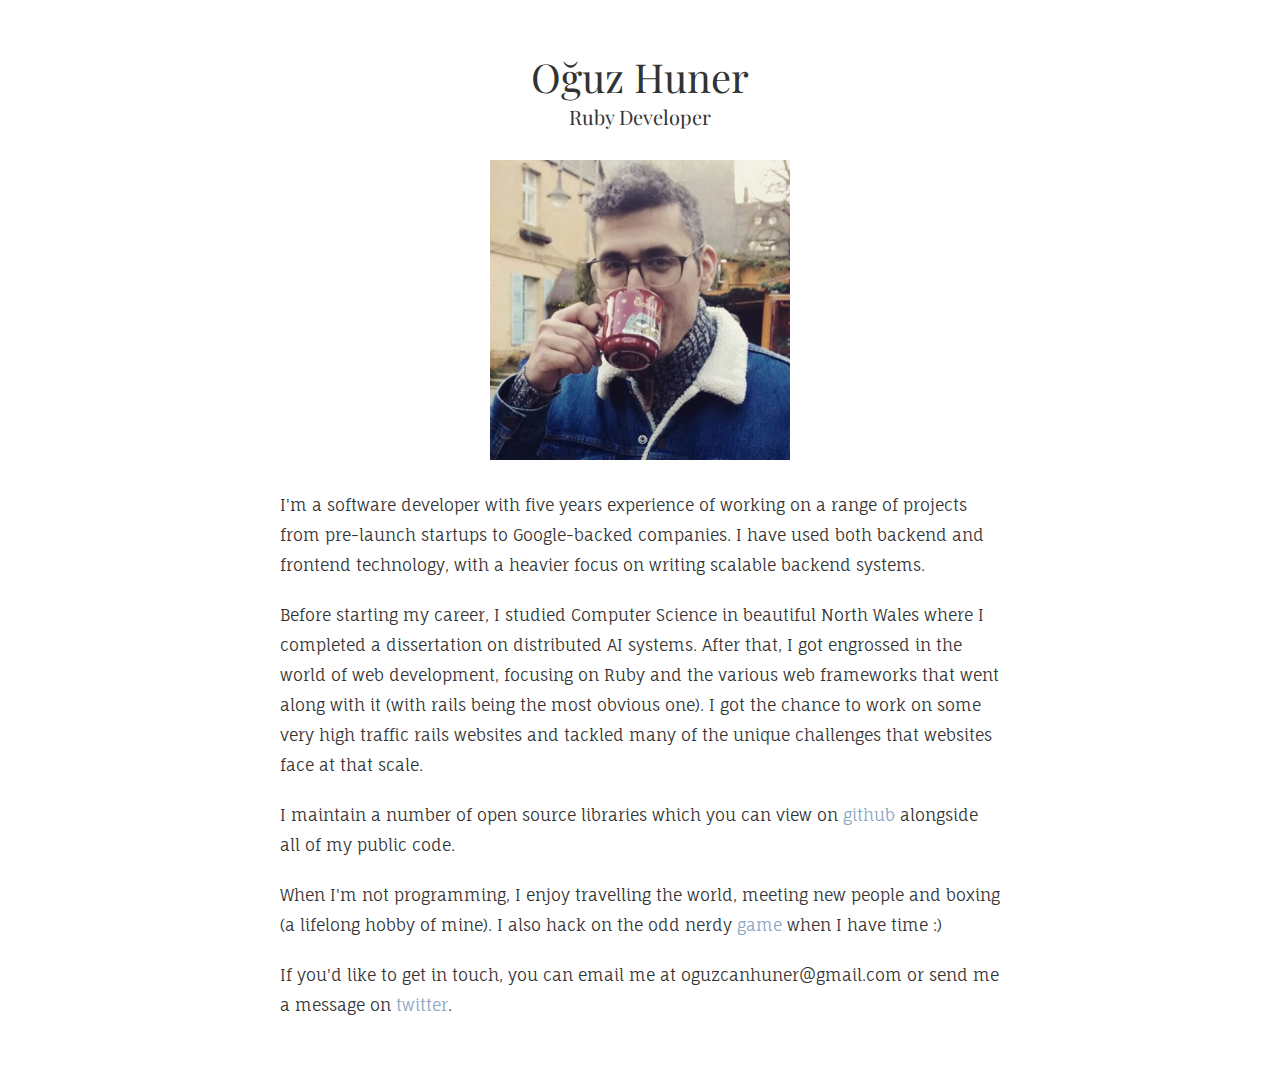
<file: index.html>
<html>
  <head>
    <link href="stylesheet.css" rel="stylesheet" type="text/css">
    <link href='http://fonts.googleapis.com/css?family=Playfair+Display|Fauna+One' rel='stylesheet' type='text/css'>
    <meta name="viewport" content="width=device-width; initial-scale=1; maximum-scale=1">
  </head>
  <body>
    <article class="container clearfix hero">

      <div class="centered large-margin">
        <h1 class="h1">O&#287uz Huner </h1>
        <h2 class="subtitle">Ruby Developer</h2>
      </div>
      <div class="centered large-margin">
        <img src="me.png" class="home-image"></img>
      </div>
      <p class="medium-margin">
        I'm a software developer with five years experience of working on a range of projects from pre-launch startups to Google-backed companies. I have used
        both backend and frontend technology, with a heavier focus on writing scalable backend systems. 
      </p>
      <p class="medium-margin">
        Before starting my career, I studied Computer Science in beautiful North Wales where I completed
        a dissertation on distributed AI systems. After that, I got engrossed in the world of web
        development, focusing on Ruby and the various web frameworks that went along with it (with
        rails being the most obvious one). I got the chance to work on some very high traffic rails
        websites and tackled many of the unique challenges that websites face at that scale.
      </p>

      <p class="medium-margin">
        I maintain a number of open source libraries which you can view on <a href="https://github.com/oguzcanhuner">github</a> alongside
        all of my public code.
      </p>
      <p class="medium-margin">
        When I'm not programming, I enjoy travelling the world, meeting new people and 
        boxing (a lifelong hobby of mine). I also hack on the odd nerdy 
        <a href="https://github.com/oguzcanhuner/roguelike">game</a> when I have time :)
      </p>
      <p class="medium-margin">
        If you'd like to get in touch, you can email me at oguzcanhuner@gmail.com or send me a message on <a href="https://twitter.com/oguzcanhuner">twitter</a>.
      </p>

    <script>
      (function(i,s,o,g,r,a,m){i['GoogleAnalyticsObject']=r;i[r]=i[r]||function(){
      (i[r].q=i[r].q||[]).push(arguments)},i[r].l=1*new Date();a=s.createElement(o),
      m=s.getElementsByTagName(o)[0];a.async=1;a.src=g;m.parentNode.insertBefore(a,m)
      })(window,document,'script','//www.google-analytics.com/analytics.js','ga');

      ga('create', 'UA-58039721-1', 'auto');
      ga('send', 'pageview');

    </script>
    <script async src="http://platform.twitter.com/widgets.js" charset="utf-8"></script>
  </body>
</html>
</file>
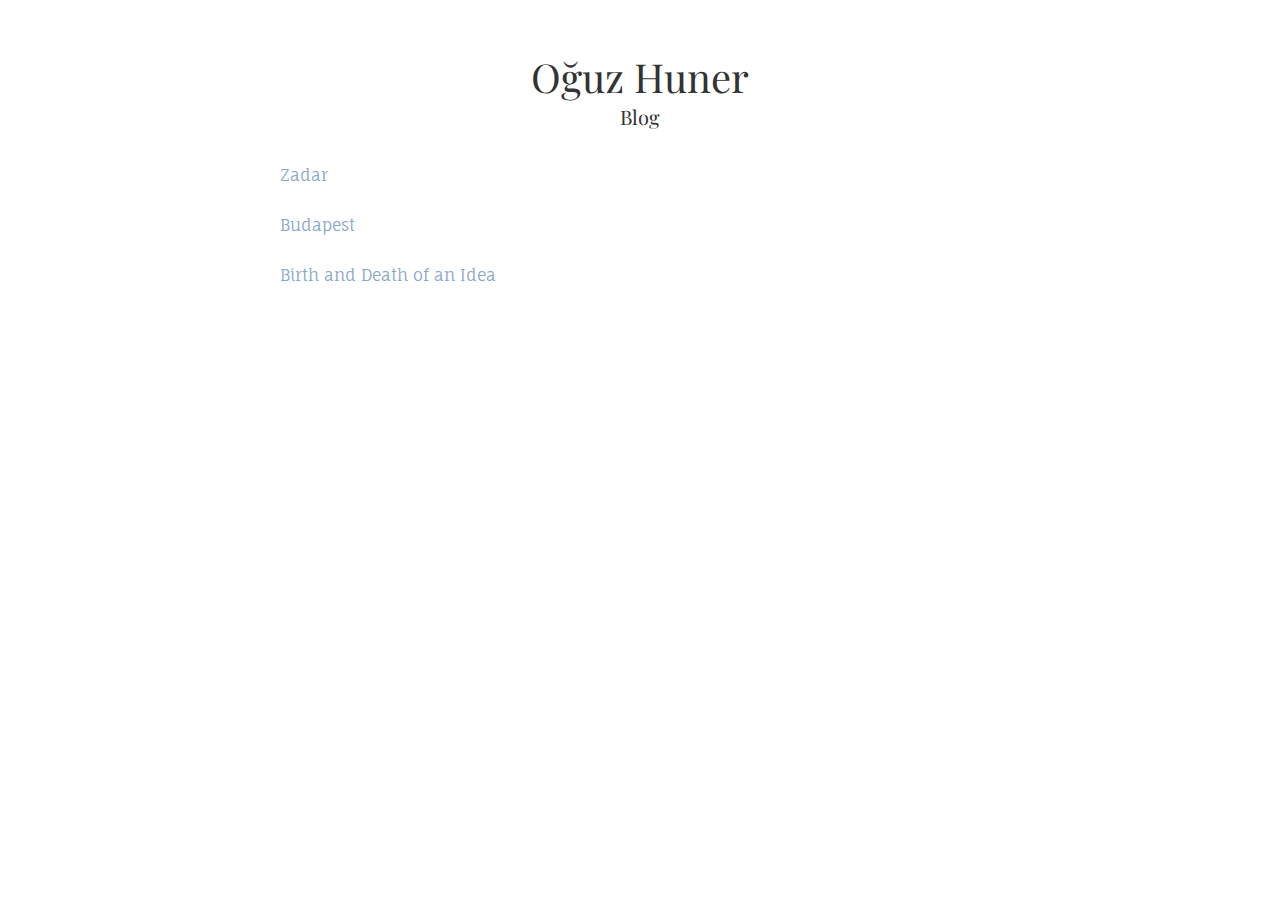
<file: blog.html>
<html>
  <head>
    <link href="stylesheet.css" rel="stylesheet" type="text/css">
    <link href='http://fonts.googleapis.com/css?family=Playfair+Display|Fauna+One' rel='stylesheet' type='text/css'>
    <meta name="viewport" content="width=device-width; initial-scale=1; maximum-scale=1">
  </head>
  <body>
    <article class="container clearfix hero">

      <div class="centered large-margin">
        <h1 class="h1">O&#287uz Huner </h1>
        <h2 class="subtitle">Blog</h2>
      </div>

      <div class="posts">
        <p class="mar-b"><a href="posts/zadar.html">Zadar</a></p>
        <p class="mar-b"><a href="posts/budapest.html">Budapest</a></p>
        <p class="mar-b"><a href="posts/birth-and-death-of-an-idea.html">Birth and Death of an Idea</a></p>
      </div>
    </article>

    <script>
      (function(i,s,o,g,r,a,m){i['GoogleAnalyticsObject']=r;i[r]=i[r]||function(){
      (i[r].q=i[r].q||[]).push(arguments)},i[r].l=1*new Date();a=s.createElement(o),
      m=s.getElementsByTagName(o)[0];a.async=1;a.src=g;m.parentNode.insertBefore(a,m)
      })(window,document,'script','//www.google-analytics.com/analytics.js','ga');

      ga('create', 'UA-58039721-1', 'auto');
      ga('send', 'pageview');

    </script>
    <script async src="http://platform.twitter.com/widgets.js" charset="utf-8"></script>
  </body>
</html>
</file>
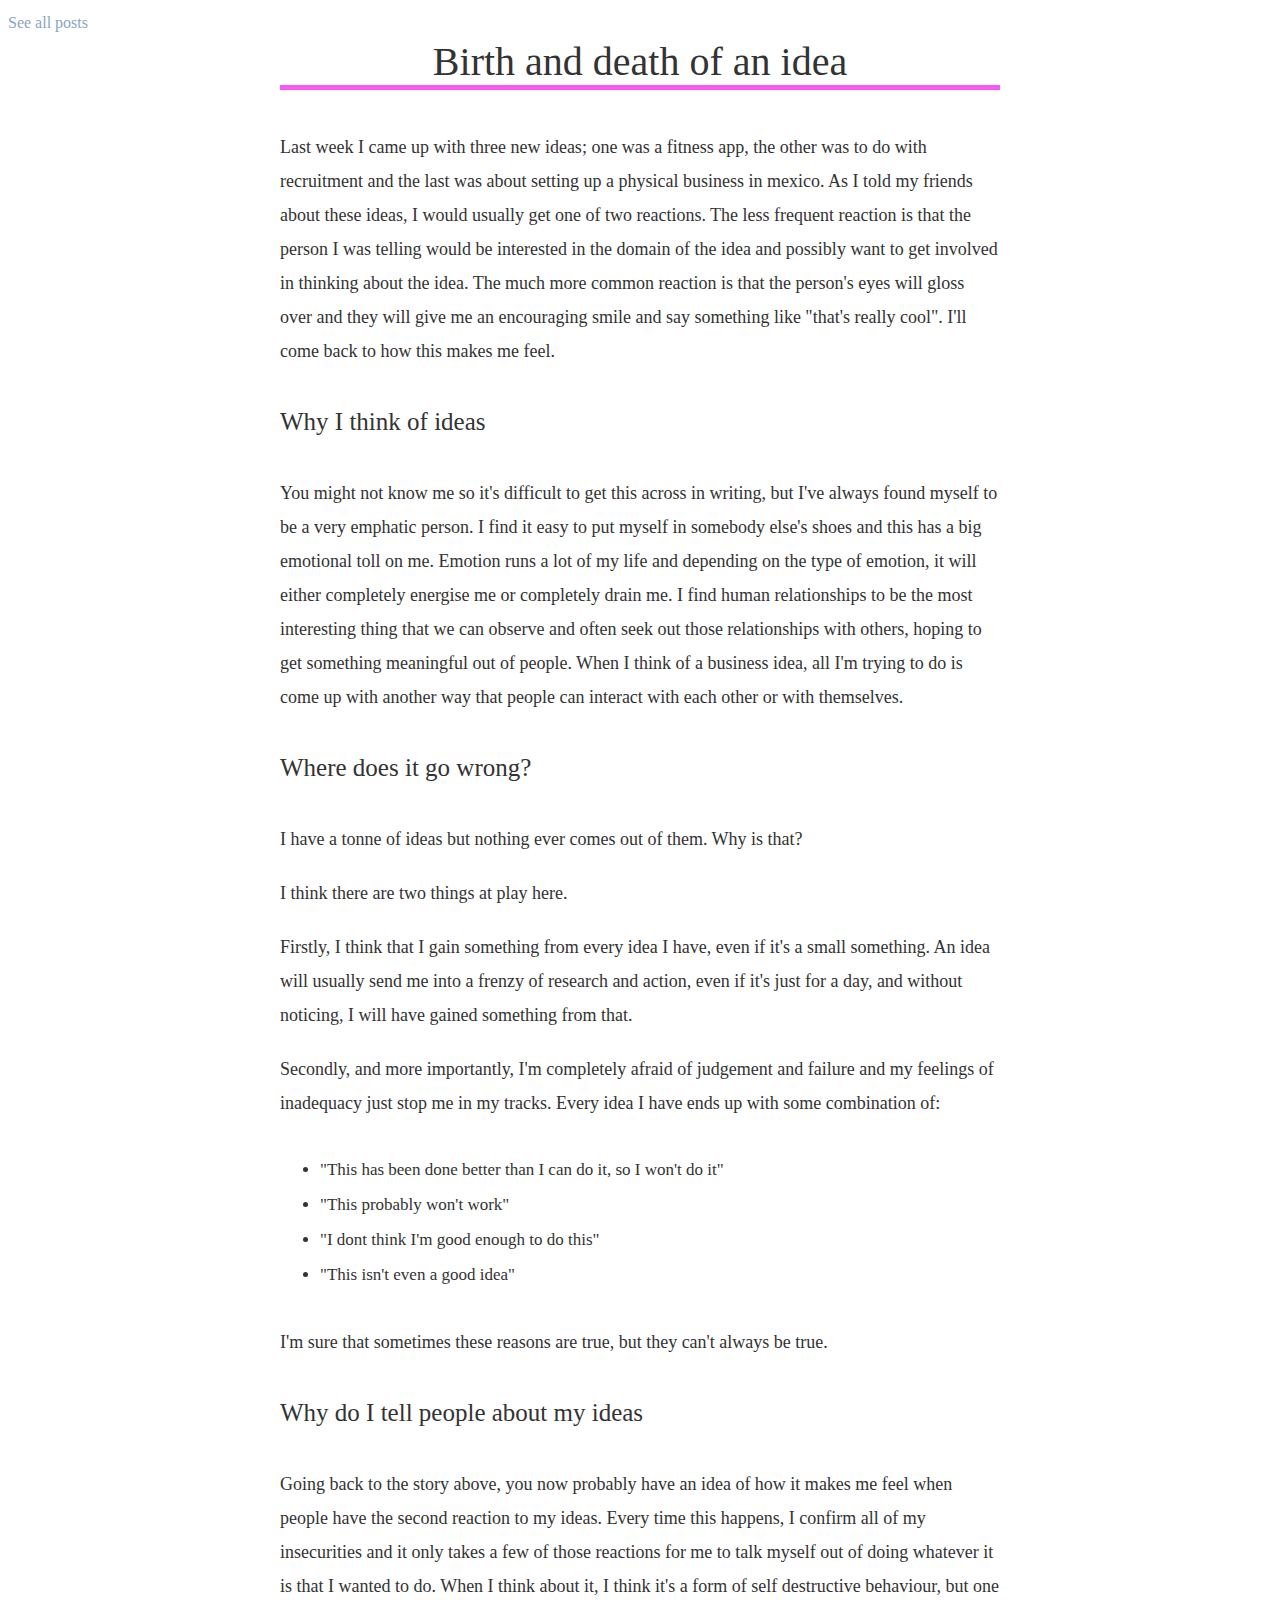
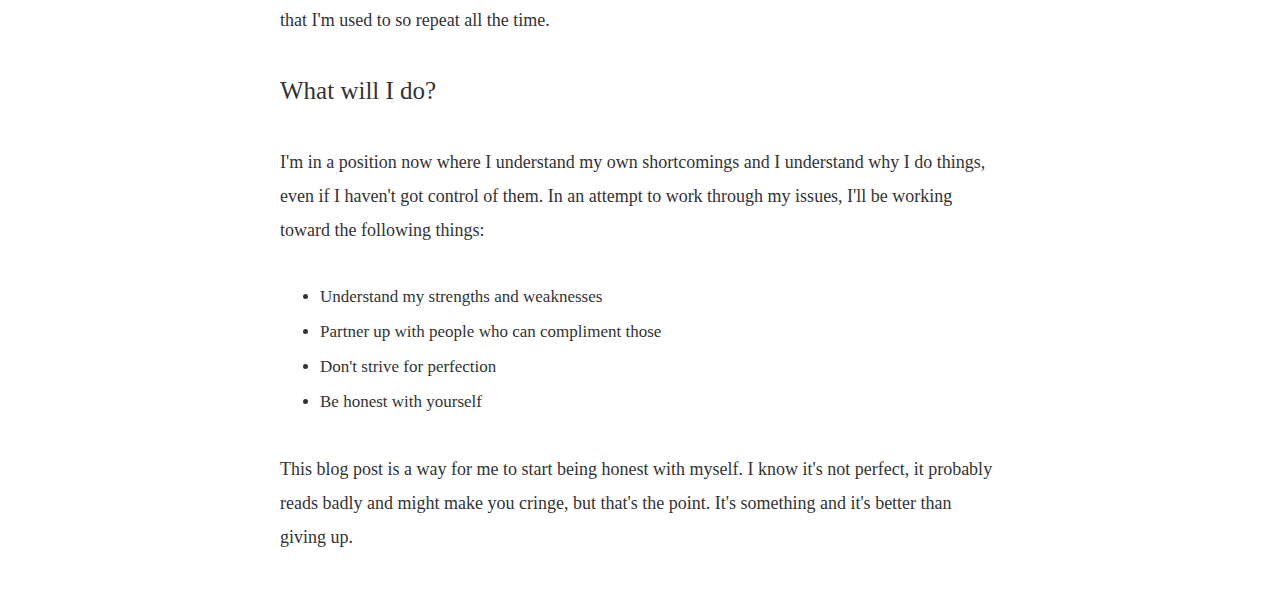
<file: posts/birth-and-death-of-an-idea.html>
<html>
  <head>
    <link href="../stylesheet.css" rel="stylesheet" type="text/css">
    <link href='http://fonts.googleapis.com/css?family=Lato:300,400|Oswald:700,400&subset=latin,latin-ext' rel='stylesheet' type='text/css'>
    <meta name="viewport" content="width=device-width; initial-scale=1; maximum-scale=1">
  </head>

  <body>
    <p><a href="/blog">See all posts</a></p>
    <article class="container post">
      <h1 class="h1 centered">Birth and death of an idea</h1>
      <div class="strip thin mar-b-l"></div>

      <p>Last week I came up with three new ideas; one was a fitness app, the other was to do with recruitment and the last was about setting up a physical business in mexico. As I told my friends about these ideas, I would usually get one of two reactions. The less frequent reaction is that the person I was telling would be interested in the domain of the idea and possibly want to get involved in thinking about the idea. The much more common reaction is that the person's eyes will gloss over and they will give me an encouraging smile and say something like "that's really cool". I'll come back to how this makes me feel.</p>

      <h2 class="h2">Why I think of ideas</h2>
      <p>You might not know me so it's difficult to get this across in writing, but I've always found myself to be a very emphatic person. I find it easy to put myself in somebody else's shoes and this has a big emotional toll on me. Emotion runs a lot of my life and depending on the type of emotion, it will either completely energise me or completely drain me. I find human relationships to be the most interesting thing that we can observe and often seek out those relationships with others, hoping to get something meaningful out of people. When I think of a business idea, all I'm trying to do is come up with another way that people can interact with each other or with themselves.</p>

      <h2 class="h2">Where does it go wrong?</h2>
      <p class="mar-b">I have a tonne of ideas but nothing ever comes out of them. Why is that?
      
      <p class="mar-b">I think there are two things at play here.</p>
      
      <p class="mar-b">Firstly, I think that I gain something from every idea I have, even if it's a small something. An idea will usually send me into a frenzy of research and action, even if it's just for a day, and without noticing, I will have gained something from that.</p>
      
      <p class="mar-b">Secondly, and more importantly, I'm completely afraid of judgement and failure and my feelings of inadequacy just stop me in my tracks. Every idea I have ends up with some combination of:</p>
      
      <ul>
        <li>"This has been done better than I can do it, so I won't do it"</li>
        <li>"This probably won't work"</li>
        <li>"I dont think I'm good enough to do this"</li>
        <li>"This isn't even a good idea"</li>
      </ul>
      
      <p>I'm sure that sometimes these reasons are true, but they can't always be true.</p>

      <h2 class="h2">Why do I tell people about my ideas</h2>
      <p>Going back to the story above, you now probably have an idea of how it makes me feel when people have the second reaction to my ideas. Every time this happens, I confirm all of my insecurities and it only takes a few of those reactions for me to talk myself out of doing whatever it is that I wanted to do. When I think about it, I think it's a form of self destructive behaviour, but one that I'm used to so repeat all the time.</p>

      <h2 class="h2">What will I do?</h2>
      <p>I'm in a position now where I understand my own shortcomings and I understand why I do things, even if I haven't got control of them. In an attempt to work through my issues, I'll be working toward the following things:</p>

      <ul>
        <li>Understand my strengths and weaknesses</li>
        <li>Partner up with people who can compliment those</li>
        <li>Don't strive for perfection</li>
        <li>Be honest with yourself</li>
      </ul>

      <p>This blog post is a way for me to start being honest with myself. I know it's not perfect, it probably reads badly and might make you cringe, but that's the point. It's something and it's better than giving up.</p>
      </article>
    <script>
      (function(i,s,o,g,r,a,m){i['GoogleAnalyticsObject']=r;i[r]=i[r]||function(){
      (i[r].q=i[r].q||[]).push(arguments)},i[r].l=1*new Date();a=s.createElement(o),
      m=s.getElementsByTagName(o)[0];a.async=1;a.src=g;m.parentNode.insertBefore(a,m)
      })(window,document,'script','//www.google-analytics.com/analytics.js','ga');

      ga('create', 'UA-58039721-1', 'auto');
      ga('send', 'pageview');

    </script>
  </body>
</html>
</file>
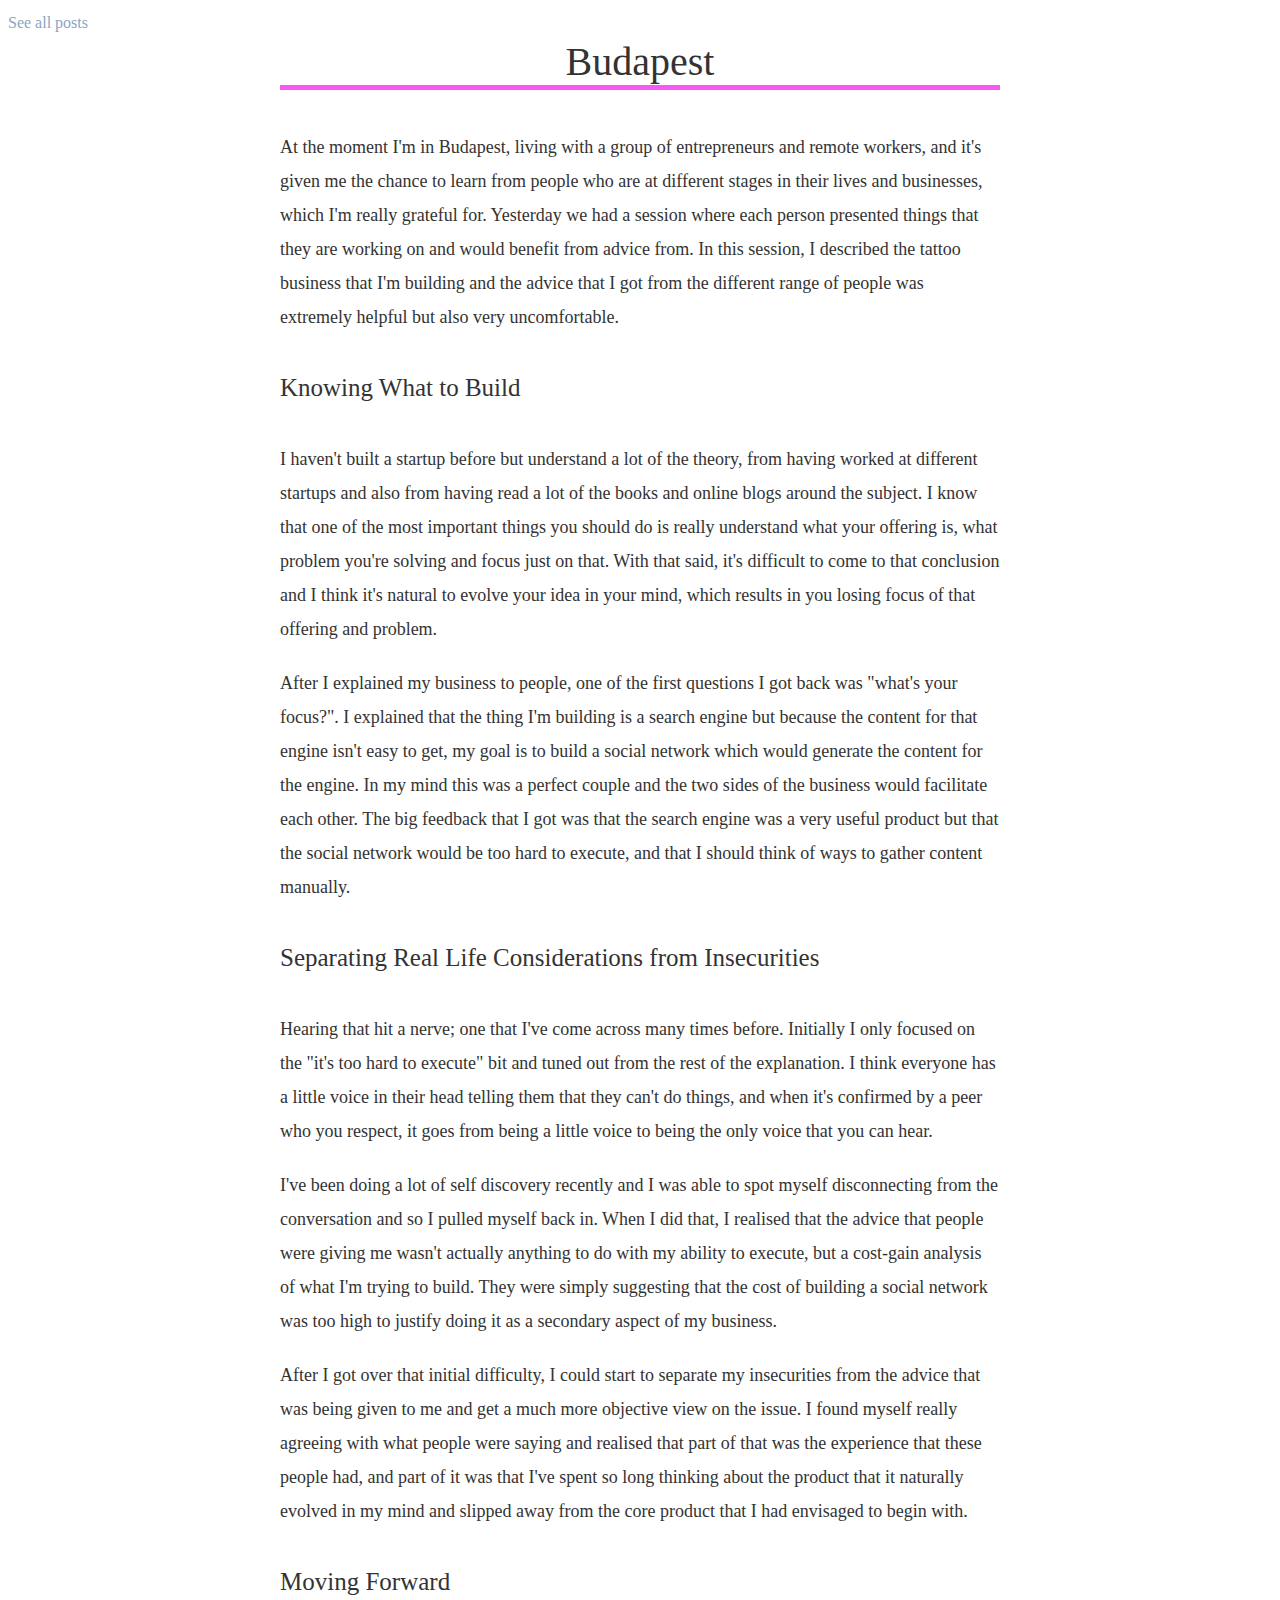
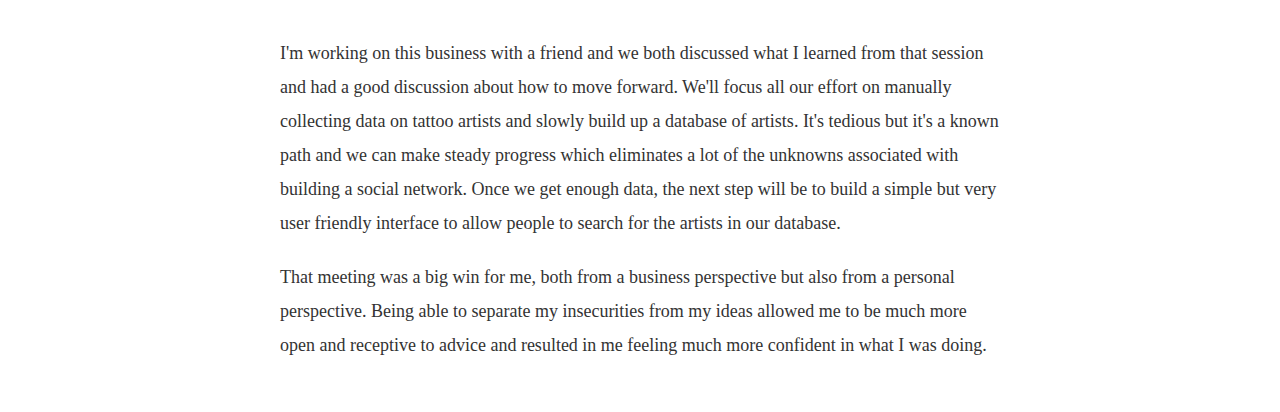
<file: posts/budapest.html>
<html>
  <head>
    <link href="../stylesheet.css" rel="stylesheet" type="text/css">
    <link href='http://fonts.googleapis.com/css?family=Lato:300,400|Oswald:700,400&subset=latin,latin-ext' rel='stylesheet' type='text/css'>
    <meta name="viewport" content="width=device-width; initial-scale=1; maximum-scale=1">
  </head>

  <body>
    <p><a href="/blog">See all posts</a></p>
    <article class="container post">
      <h1 class="h1 centered">Budapest</h1>
      <div class="strip thin mar-b-l"></div>

      <p>At the moment I'm in Budapest, living with a group of entrepreneurs and remote workers, and it's given me the chance to learn from people who are at different stages in their lives and businesses, which I'm really grateful for. Yesterday we had a session where each person presented things that they are working on and would benefit from advice from. In this session, I described the tattoo business that I'm building and the advice that I got from the different range of people was extremely helpful but also very uncomfortable.</p>

      <h2 class="h2">Knowing What to Build</h2>
      <p class="mar-b">I haven't built a startup before but understand a lot of the theory, from having worked at different startups and also from having read a lot of the books and online blogs around the subject. I know that one of the most important things you should do is really understand what your offering is, what problem you're solving and focus just on that. With that said, it's difficult to come to that conclusion and I think it's natural to evolve your idea in your mind, which results in you losing focus of that offering and problem.</p>
      <p>After I explained my business to people, one of the first questions I got back was "what's your focus?". I explained that the thing I'm building is a search engine but because the content for that engine isn't easy to get, my goal is to build a social network which would generate the content for the engine. In my mind this was a perfect couple and the two sides of the business would facilitate each other. The big feedback that I got was that the search engine was a very useful product but that the social network would be too hard to execute, and that I should think of ways to gather content manually.</p>

      <h2 class="h2">Separating Real Life Considerations from Insecurities</h2>
      <p class="mar-b">Hearing that hit a nerve; one that I've come across many times before. Initially I only focused on the "it's too hard to execute" bit and tuned out from the rest of the explanation. I think everyone has a little voice in their head telling them that they can't do things, and when it's confirmed by a peer who you respect, it goes from being a little voice to being the only voice that you can hear.</p>
      
      <p class="mar-b">I've been doing a lot of self discovery recently and I was able to spot myself disconnecting from the conversation and so I pulled myself back in. When I did that, I realised that the advice that people were giving me wasn't actually anything to do with my ability to execute, but a cost-gain analysis of what I'm trying to build. They were simply suggesting that the cost of building a social network was too high to justify doing it as a secondary aspect of my business.</p>
      <p>After I got over that initial difficulty, I could start to separate my insecurities from the advice that was being given to me and get a much more objective view on the issue. I found myself really agreeing with what people were saying and realised that part of that was the experience that these people had, and part of it was that I've spent so long thinking about the product that it naturally evolved in my mind and slipped away from the core product that I had envisaged to begin with.</p>

      <h2 class="h2">Moving Forward</h2>
      <p class="mar-b">I'm working on this business with a friend and we both discussed what I learned from that session and had a good discussion about how to move forward. We'll focus all our effort on manually collecting data on tattoo artists and slowly build up a database of artists. It's tedious but it's a known path and we can make steady progress which eliminates a lot of the unknowns associated with building a social network. Once we get enough data, the next step will be to build a simple but very user friendly interface to allow people to search for the artists in our database.</p>
      <p>That meeting was a big win for me, both from a business perspective but also from a personal perspective. Being able to separate my insecurities from my ideas allowed me to be much more open and receptive to advice and resulted in me feeling much more confident in what I was doing.</p>
    </article>
    <script>
      (function(i,s,o,g,r,a,m){i['GoogleAnalyticsObject']=r;i[r]=i[r]||function(){
      (i[r].q=i[r].q||[]).push(arguments)},i[r].l=1*new Date();a=s.createElement(o),
      m=s.getElementsByTagName(o)[0];a.async=1;a.src=g;m.parentNode.insertBefore(a,m)
      })(window,document,'script','//www.google-analytics.com/analytics.js','ga');

      ga('create', 'UA-58039721-1', 'auto');
      ga('send', 'pageview');

    </script>
  </body>
</html>
</file>
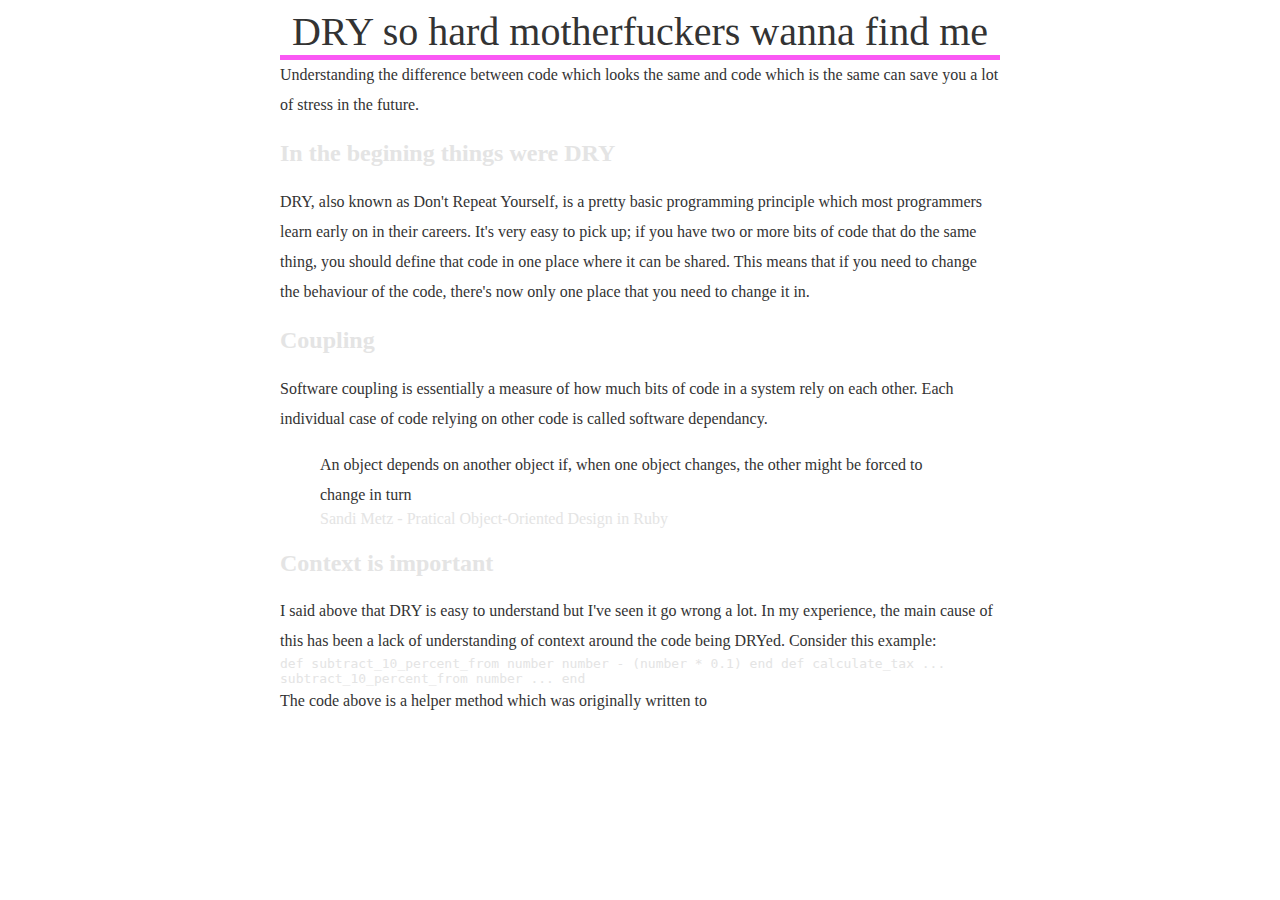
<file: posts/dry-vs-decoupling.html>
<html>
  <head>
    <link href="../stylesheet.css" rel="stylesheet" type="text/css">
    <link href='http://fonts.googleapis.com/css?family=Lato:300,400|Oswald:700,400&subset=latin,latin-ext' rel='stylesheet' type='text/css'>
    <meta name="viewport" content="width=device-width; initial-scale=1; maximum-scale=1">
  </head>

  <body>
    <article class="container">
      <h1 class="h1 centered">DRY so hard motherfuckers wanna find me</h1>
      <div class="strip thin"></div>
      <p class="strapline">Understanding the difference between code which looks the same
      and code which is the same can save you a lot of stress in the future.</p>

      <h2 class="h2">In the begining things were DRY</h2>
      <p>
        DRY, also known as Don't Repeat Yourself, is a pretty basic programming principle
        which most programmers learn early on in their careers. It's very easy to pick up; if you
        have two or more bits of code that do the same thing, you should define that code in
        one place where it can be shared. This means that if you need to change the behaviour of
        the code, there's now only one place that you need to change it in. 
      </p>

      <h2 class="h2">Coupling</h2>
      <p>
        Software coupling is essentially a measure of how much bits of code in a system rely on
        each other. Each individual case of code relying on other code is called software dependancy.
      </p>
      <blockquote>
        <p>
          An object depends on another object if, when one object changes, the other might
          be forced to change in turn
        </p>
        <footer>Sandi Metz - Pratical Object-Oriented Design in Ruby</footer>
      </blockquote>

      <h2 class="h2">Context is important</h2>
      <p>I said above that DRY is easy to understand but I've seen it go wrong a lot. In my experience, the
      main cause of this has been a lack of understanding of context around the code being DRYed. Consider this
      example:</p>

      <code>
        def subtract_10_percent_from number
          number - (number * 0.1)
        end
      </code>

      <code>
        def calculate_tax
          ...
          subtract_10_percent_from number
          ...
        end
      </code>
      

      <p> The code above is a helper method which was originally written to </p>
      </article>
  </body>
</html>
</file>
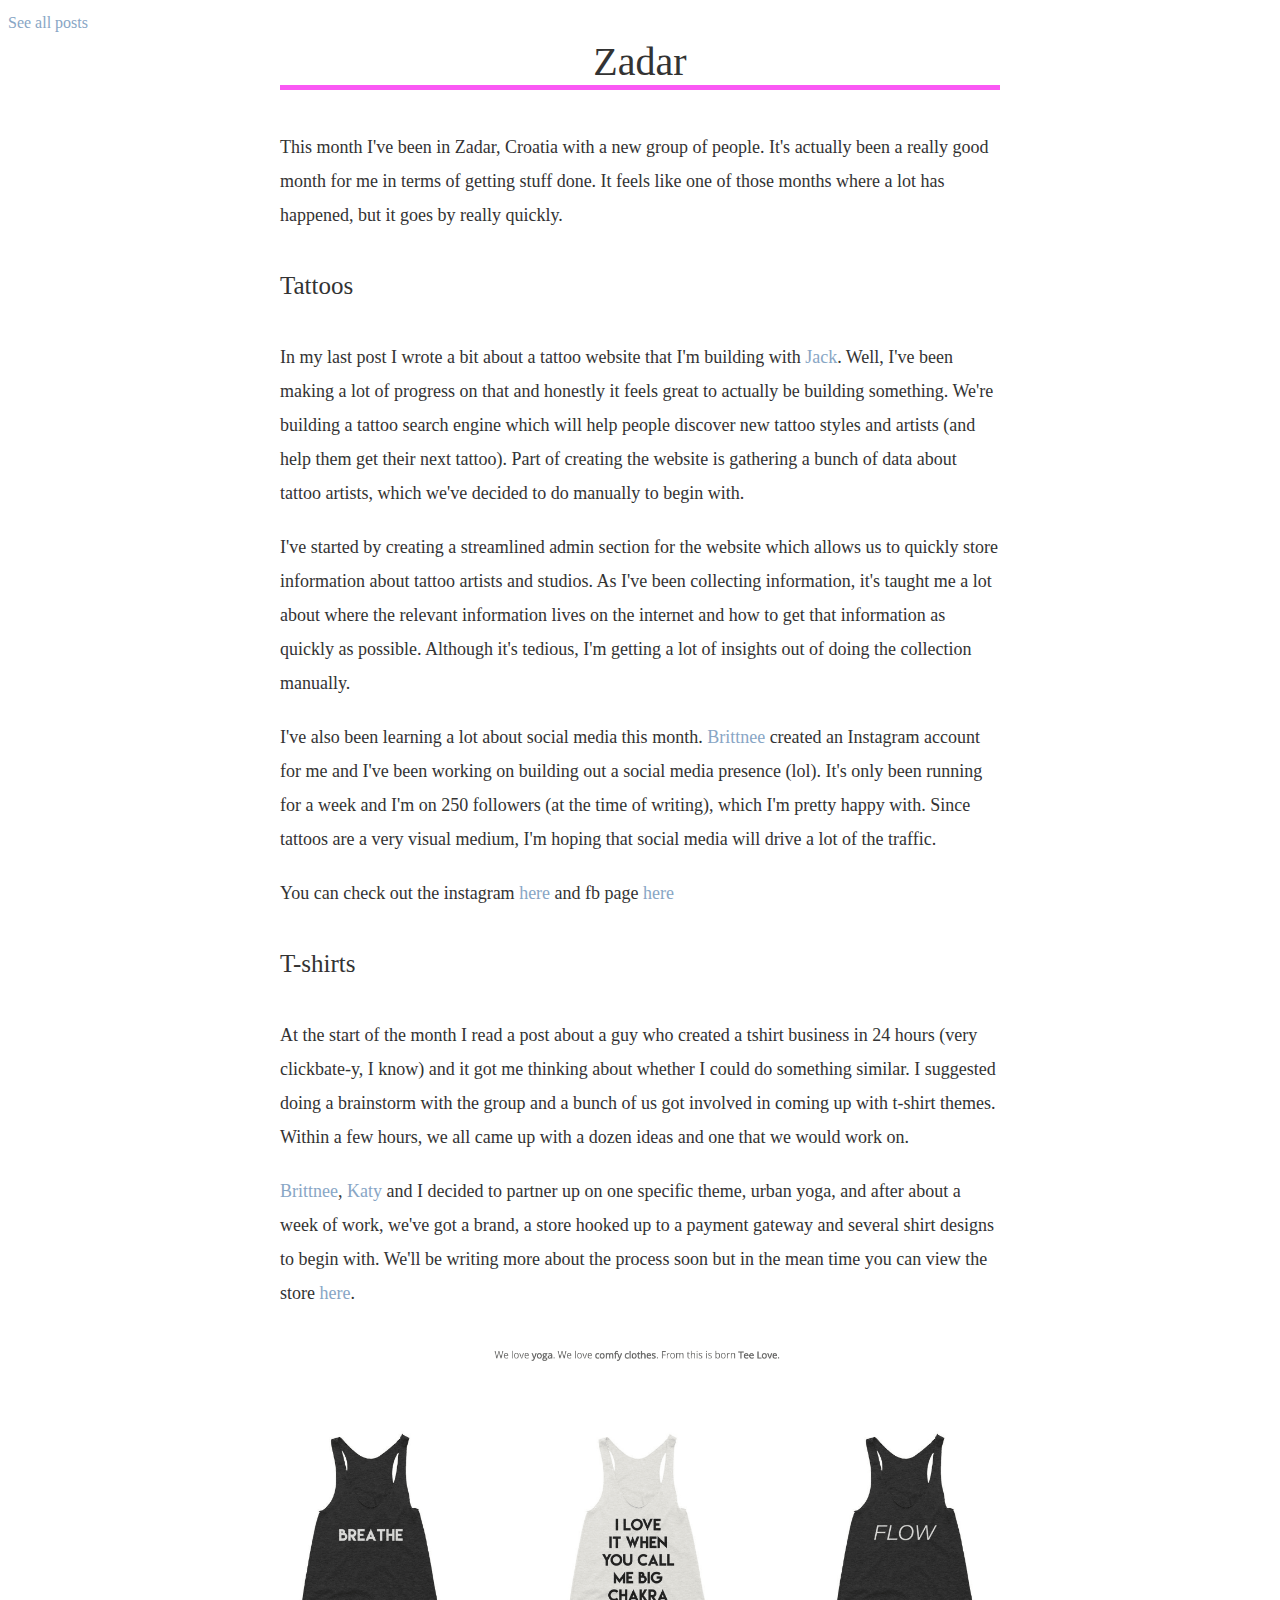
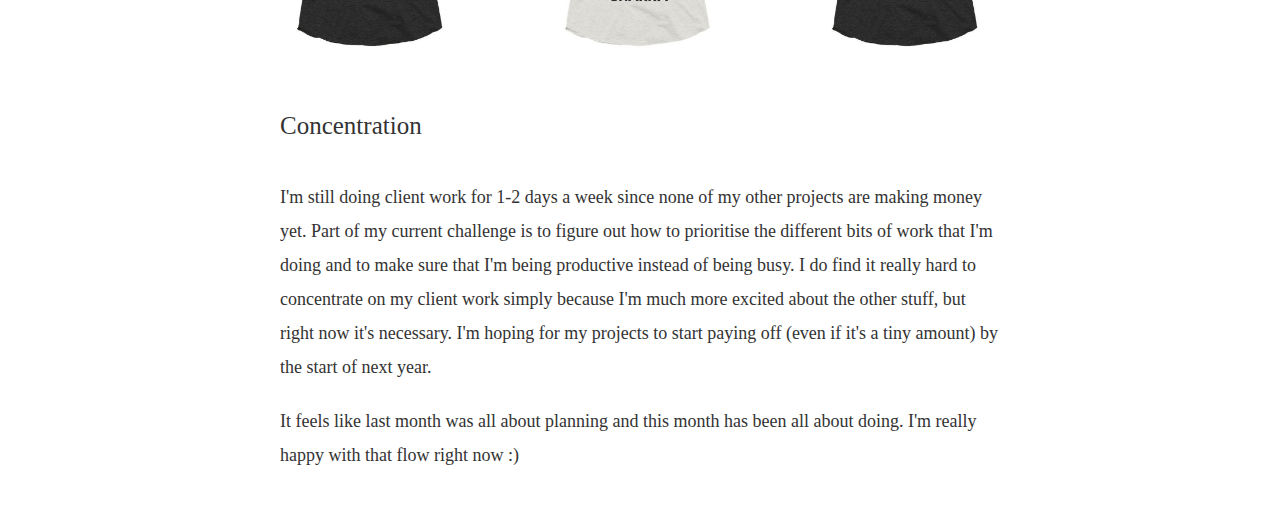
<file: posts/zadar.html>
<html>
  <head>
    <link href="../stylesheet.css" rel="stylesheet" type="text/css">
    <link href='http://fonts.googleapis.com/css?family=Lato:300,400|Oswald:700,400&subset=latin,latin-ext' rel='stylesheet' type='text/css'>
    <meta name="viewport" content="width=device-width; initial-scale=1; maximum-scale=1">
  </head>

  <body>
    <p><a href="/blog">See all posts</a></p>
    <article class="container post">
      <h1 class="h1 centered">Zadar</h1>
      <div class="strip thin mar-b-l"></div>

      <p>This month I've been in Zadar, Croatia with a new group of people. It's actually been a really good month for me in terms of getting stuff done. It feels like one of those months where a lot has happened, but it goes by really quickly.</p>

      <h2 class="h2">Tattoos</h2>
      <p class="mar-b">In my last post I wrote a bit about a tattoo website that I'm building with <a href="https://www.instagram.com/jack_l_smith/" target="_blank">Jack</a>. Well, I've been making a lot of progress on that and honestly it feels great to actually be building something. We're building a tattoo search engine which will help people discover new tattoo styles and artists (and help them get their next tattoo). Part of creating the website is gathering a bunch of data about tattoo artists, which we've decided to do manually to begin with.</p>
      <p class="mar-b">I've started by creating a streamlined admin section for the website which allows us to quickly store information about tattoo artists and studios. As I've been collecting information, it's taught me a lot about where the relevant information lives on the internet and how to get that information as quickly as possible. Although it's tedious, I'm getting a lot of insights out of doing the collection manually.</p>
      <p class="mar-b">I've also been learning a lot about social media this month. <a href="https://www.instagram.com/bond.miss.bond/" target="_blank">Brittnee</a> created an Instagram account for me and I've been working on building out a social media presence (lol). It's only been running for a week and I'm on 250 followers (at the time of writing), which I'm pretty happy with. Since tattoos are a very visual medium, I'm hoping that social media will drive a lot of the traffic.</p>
      <p>You can check out the instagram <a href="https://www.instagram.com/outline.wtf/" target="_blank">here</a> and fb page <a href="https://www.facebook.com/outline.wtf/" target="_blank">here</a>

      <h2 class="h2">T-shirts</h2>
      <p class="mar-b">At the start of the month I read a post about a guy who created a tshirt business in 24 hours (very clickbate-y, I know) and it got me thinking about whether I could do something similar. I suggested doing a brainstorm with the group and a bunch of us got involved in coming up with t-shirt themes. Within a few hours, we all came up with a dozen ideas and one that we would work on.</p>
      <p class="mar-b"><a href="https://www.instagram.com/bond.miss.bond/" target="_blank">Brittnee</a>, <a href="https://www.instagram.com/katy_kirby/" target="_blank">Katy</a> and I decided to partner up on one specific theme, urban yoga, and after about a week of work, we've got a brand, a store hooked up to a payment gateway and several shirt designs to begin with. We'll be writing more about the process soon but in the mean time you can view the store <a href="https://teelove.co/">here</a>.</p>
      <a href="https://teelove.co" target="_blank"><img src="images/shirts.png"></img></a>

      <h2 class="h2">Concentration</h2>
      <p class="mar-b">I'm still doing client work for 1-2 days a week since none of my other projects are making money yet. Part of my current challenge is to figure out how to prioritise the different bits of work that I'm doing and to make sure that I'm being productive instead of being busy. I do find it really hard to concentrate on my client work simply because I'm much more excited about the other stuff, but right now it's necessary. I'm hoping for my projects to start paying off (even if it's a tiny amount) by the start of next year.</p>
      <p>It feels like last month was all about planning and this month has been all about doing. I'm really happy with that flow right now :)</p>
    </article>
    <script>
      (function(i,s,o,g,r,a,m){i['GoogleAnalyticsObject']=r;i[r]=i[r]||function(){
      (i[r].q=i[r].q||[]).push(arguments)},i[r].l=1*new Date();a=s.createElement(o),
      m=s.getElementsByTagName(o)[0];a.async=1;a.src=g;m.parentNode.insertBefore(a,m)
      })(window,document,'script','//www.google-analytics.com/analytics.js','ga');

      ga('create', 'UA-58039721-1', 'auto');
      ga('send', 'pageview');

    </script>
  </body>
</html>
</file>
<file: stylesheet.css>
header, section, footer, aside, nav, main, article, figure {
  display: block; 
}

body{
  color: #e4e4e4;
}

img{
  width: 100%;
}

img.home-image{
  max-width: 300px;
}

p{
  margin: 0;
  padding: 0;
  color: #333;
  font: 16px/30px 'Fauna One', Georgia, serif;
}

a{
  color: #88A6C5;
  text-decoration: none;
}

a:hover{
  color: #FA58F4;
}

.h1{
  color: #333;
  margin: 0;
  padding: 0;
  font: 40px 'Playfair Display', Georgia, serif;
}

.subtitle{
  margin: 0;
  color: #333;
  font: 20px 'Playfair Display', Georgia, serif;
}

.hero{
  margin-top: 50px;
  margin-bottom: 50px;
}

.note{
  font-size: 13px;
  line-height: 20px;
  margin: 0;
}

.container{
  max-width: 720px;
  margin-left: auto;
  margin-right: auto;
  margin-bottom: 50px;
}

.centered{
  text-align: center;
}

.centered-block{
  margin: auto;
  width: 320px;
}

.half{
  width: 50%;
  float: left;
}

.one-fifth{
  width: 20%;
  float: left;
}

.two-fifths{
  width: 40%;
  float: left;
}

.three-fifths{
  width: 60%;
  float: left;
}

.four-fifths{
  width: 80%;
  float: left;
}


.small-margin{
  margin-bottom: 10px;
}

.medium-margin{
  margin-bottom: 20px;
}

.large-margin{
  margin-bottom: 30px;
}

.strip{
  height: 5px;
  background-color: #FA58F4;
}

.clearfix{
  overflow: auto;
  clear: both;
}

.underlined{
  text-decoration: underline;
}

footer{
  height: 20px;
}

.mar-b{ margin-bottom: 20px; }
.mar-b-l{ margin-bottom: 40px; }

.post p{
  font-size: 18px;
  line-height: 34px;
}

.post .h2{
  color: #333;
  font: 25px 'Playfair Display', Georgia, serif;
  margin-top: 40px;
  margin-bottom: 40px;
}

.post li{
  color: #333;
  font: 17px 'Playfair Display', Georgia, serif;
  margin-bottom: 15px;
}

.post ul{
  margin-top: 40px;
  margin-bottom: 40px;
}


@media only screen and (max-width : 640px) {
  .container{ margin: 0px 10px; }

  .third, .two-thirds, .one-fifth, .two-fifths, .three-fifths, .four-fifths{
    width: 100%;
    float: none;
    padding: 0;
  }

  .h2{ font-size: 20px; }
  .h1{ font-size: 60px; }
  .large-margin{ margin-bottom: 20px }
  .medium-margin{ margin-bottom: 10px }
}
</file>
